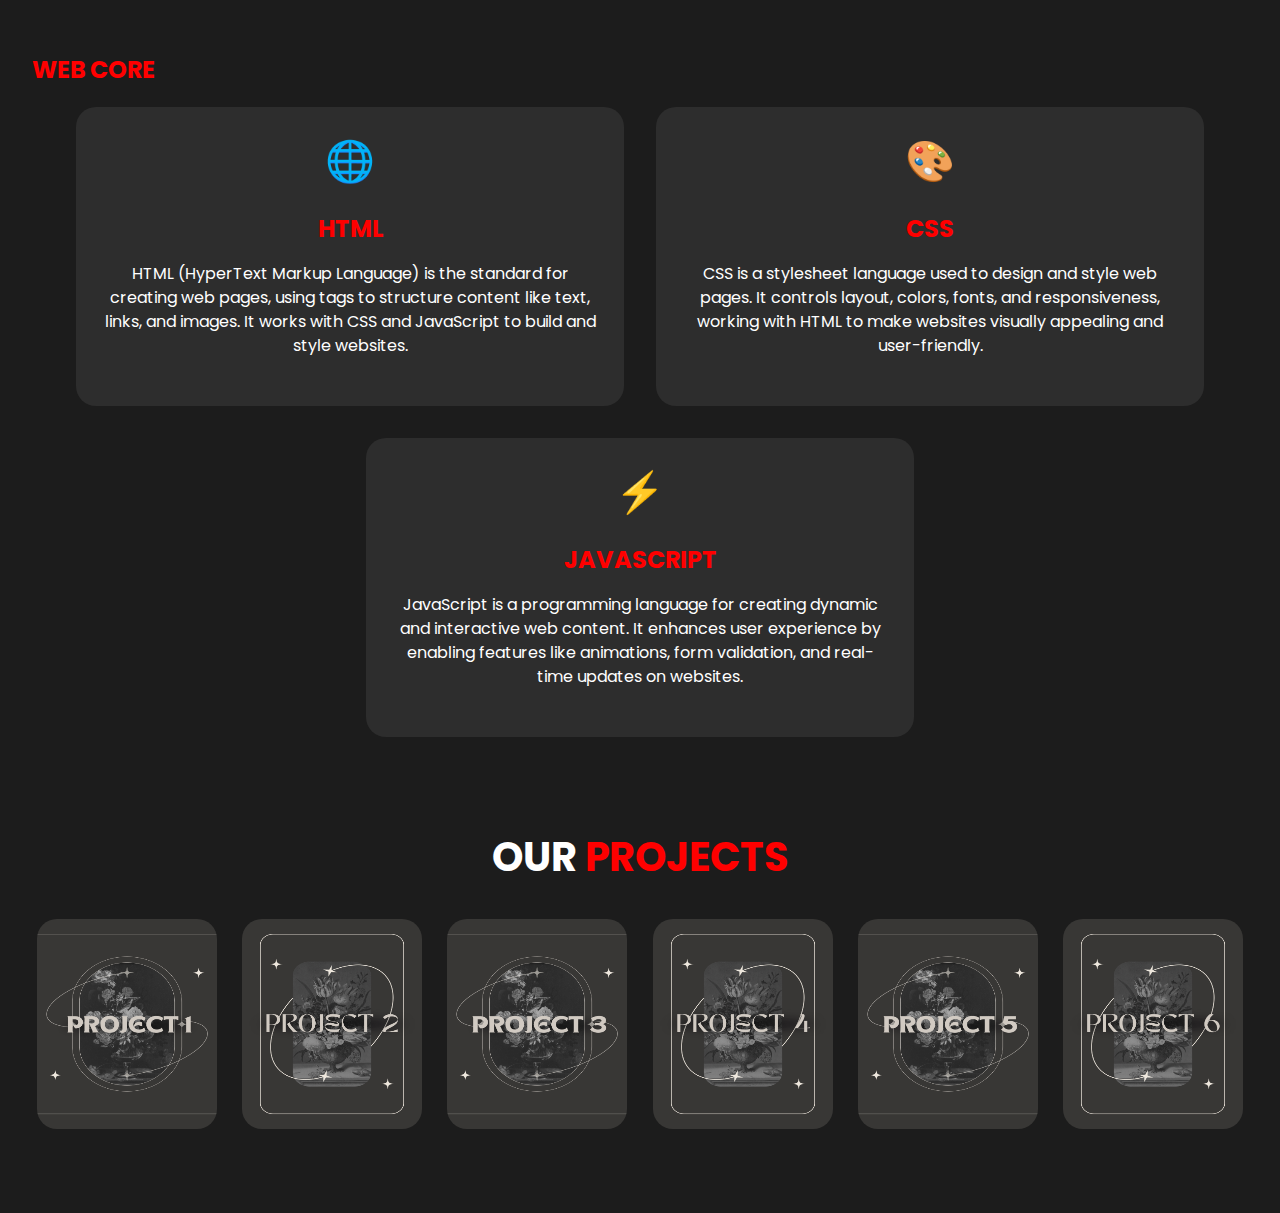
<file: case.html>
<!DOCTYPE html>
<html lang="en">
<head>
  <meta charset="UTF-8">
  <meta name="viewport" content="width=device-width, initial-scale=1.0">
  <title>Portfolio</title>
  <link rel="stylesheet" href="case.css">
  <link href="https://fonts.googleapis.com/css2?family=Poppins:wght@400;500;600&display=swap" rel="stylesheet">
</head>
<body>
  <section class="portfolio">
    <h2>WEB <span>CORE</span></h2>
    <div class="portfolio-cards">
      <div class="portfolio-card">
        <div class="icon">🌐</div>
        <h2>HTML</h2>
        <p>HTML (HyperText Markup Language) is the standard for creating web pages, using tags to structure content like text, links, and images. It works with CSS and JavaScript to build and style websites.</p>

      </div>
      <div class="portfolio-card">
        <div class="icon">🎨</div>
        <h2>CSS</h2>
        <p>CSS is a stylesheet language used to design and style web pages. It controls layout, colors, fonts, and responsiveness, working with HTML to make websites visually appealing and user-friendly.</p>
      </div>
      <div class="portfolio-card">
        <div class="icon">⚡</div>
        <h2>JAVASCRIPT</h2>
        <p>JavaScript is a programming language for creating dynamic and interactive web content. It enhances user experience by enabling features like animations, form validation, and real-time updates on websites.</p>
      </div>
    </div>
  </section>
  <section class="projects">
    <h1>OUR <span class="highlight">PROJECTS</span></h1>
    <div class="project-gallery">
        <div class="project-item">
            <a href="p1.html">
                <img src="../img/p1.jpg" alt="Project 1">
            </a>
        </div>
        <div class="project-item">
            <a href="p2.html">
                <img src="../img/p2.jpg" alt="Project 2">
            </a>
        </div>
        <div class="project-item">
            <a href="p3.html">
                <img src="../img/p3.jpg" alt="Project 3">
            </a>
        </div>
        <div class="project-item">
            <a href="p4.html">
                <img src="../img/p4.jpg" alt="Project 4">
            </a>
        </div>
        <div class="project-item">
            <a href="p5.html">
                <img src="../img/p5.jpg" alt="Project 5">
            </a>
        </div>
        <div class="project-item">
            <a href="p6.html">
                <img src="../img/p6.jpg" alt="Project 6">
            </a>
        </div>
    </div>
</section>
</body>
</html>
</file>
<file: case.css>
body {
    font-family: 'Poppins', sans-serif;
    margin: 0;
    padding: 0;
    background-color: rgb(28, 28, 28);
    color: #fff;
  }
  
  h1 {
    text-align: center;
    font-size: 2.5rem;
    margin-bottom: 1.5rem;
    font-family: 'Poppins', sans-serif;
  }

  h2 {
    color: red;
  }
  
  .highlight {
    color: red;
  }
  
  .portfolio, .projects {
    padding: 2rem;
  }
  
  .portfolio-cards {
    display: flex;
    justify-content: center;
    gap: 2rem;
    flex-wrap: wrap;
  }
  
  .portfolio-card {
    background-color: #2d2d2d;
    border-radius: 20px;
    padding: 1.5rem;
    width: 500px;
    text-align: center;
    transition: transform 0.3s ease;
  }
  
  .portfolio-card:hover {
    transform: translateY(-10px);
  }
  
  .portfolio-card .icon{
    font-size: 2.5rem;
    margin-bottom: 1rem;
    color: red;
  }
  
  .portfolio-card h2{
    font-size: 1.5rem;
    margin-bottom: 1rem;
    font-family: 'Poppins', sans-serif;
  }
  
  .portfolio-card p{
    font-size: 1rem;
    line-height: 1.5;
    margin-bottom: 1.5rem;
  }
  
  .projects {
    text-align: center;
  }
  
  .project-gallery {
    display: grid;
    grid-template-columns: repeat(auto-fit, minmax(150px, 1fr));
    gap: 1rem;
    margin-top: 2rem;
  }
  
  .project-item img {
    width: 95%;
    border-radius: 20px;
    transition: transform 0.3s ease;
    height: 80%;
  }
  
  .project-item img:hover {
    transform: scale(1.05);
  }
</file>
